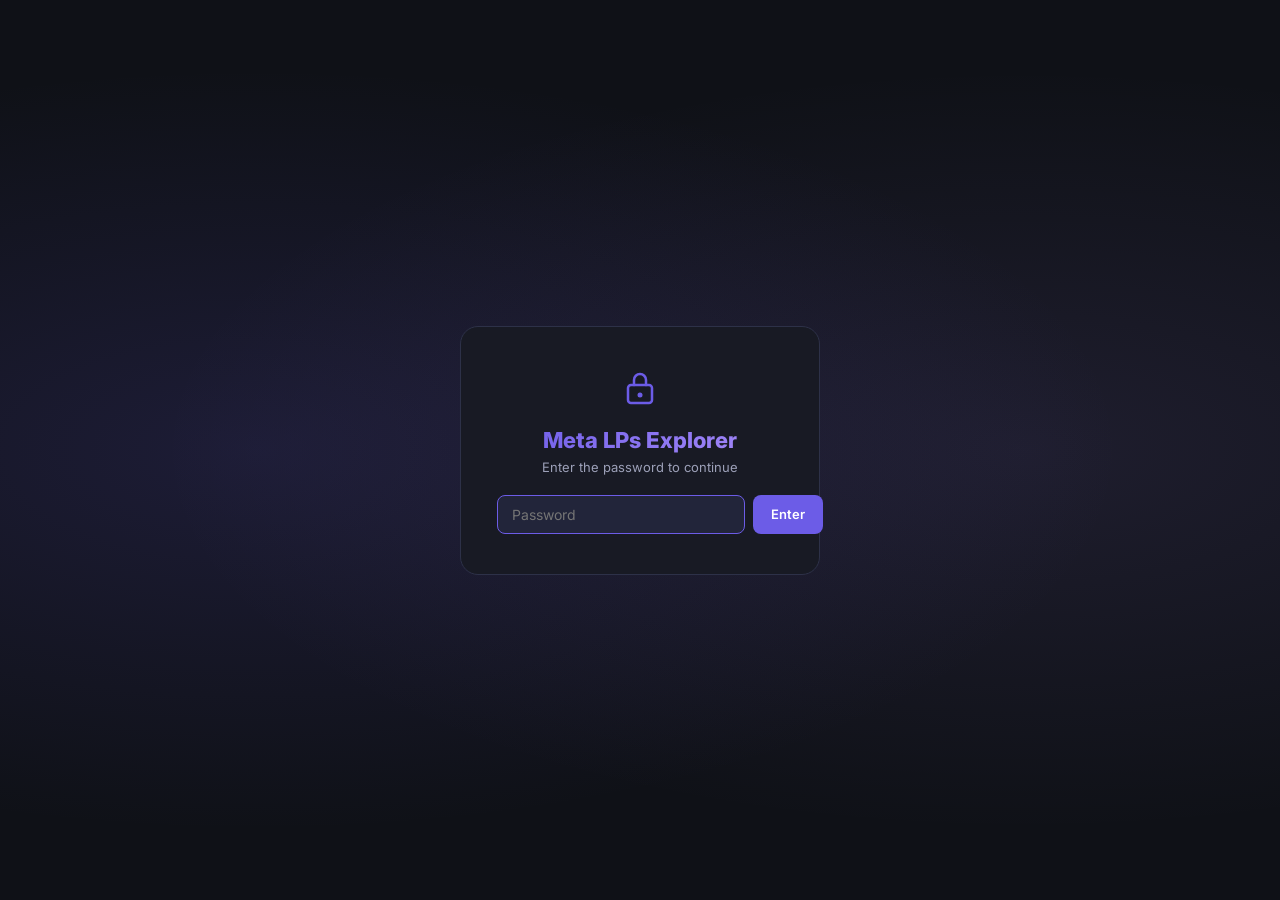
<file: index.html>
<!DOCTYPE html>
<html lang="en">
<head>
  <meta charset="UTF-8">
  <meta name="viewport" content="width=device-width, initial-scale=1.0">
  <title>Landing Page Explorer</title>
  <link rel="stylesheet" href="style.css?v=2">
  <link rel="preconnect" href="https://fonts.googleapis.com">
  <link href="https://fonts.googleapis.com/css2?family=Inter:wght@400;500;600;700;800&display=swap" rel="stylesheet">
</head>
<body>
  <!-- Password gate -->
  <div id="lock-screen">
    <div class="lock-card">
      <div class="lock-icon">
        <svg width="40" height="40" viewBox="0 0 40 40" fill="none"><rect x="8" y="18" width="24" height="18" rx="3" stroke="currentColor" stroke-width="2.5"/><path d="M14 18v-5a6 6 0 1 1 12 0v5" stroke="currentColor" stroke-width="2.5" stroke-linecap="round"/><circle cx="20" cy="28" r="2.5" fill="currentColor"/></svg>
      </div>
      <h2>Meta LPs Explorer</h2>
      <p>Enter the password to continue</p>
      <form id="lock-form" autocomplete="off">
        <input type="password" id="lock-input" placeholder="Password" autofocus>
        <button type="submit" class="btn btn-primary">Enter</button>
      </form>
      <p id="lock-error" class="lock-error hidden">Wrong password — try again</p>
    </div>
  </div>

  <div id="app" class="hidden">
    <div id="loading-overlay" class="loading-overlay hidden" role="status" aria-live="polite">
      <div class="loading-content">
        <div class="spinner" aria-hidden="true"></div>
        <p id="loading-message">Loading data from URL...</p>
      </div>
    </div>

    <!-- Top bar -->
    <header id="header">
      <div class="header-left">
        <div class="workbook-menu-wrap">
          <button id="workbook-menu-btn" class="icon-btn" aria-label="Open workbook menu" aria-haspopup="true" aria-expanded="false">
            <svg width="20" height="20" viewBox="0 0 20 20" fill="none"><rect y="3" width="20" height="2" rx="1" fill="currentColor"/><rect y="9" width="20" height="2" rx="1" fill="currentColor"/><rect y="15" width="20" height="2" rx="1" fill="currentColor"/></svg>
          </button>
          <div id="workbook-menu" class="workbook-menu hidden" role="menu">
            <button class="workbook-menu-item active" role="menuitem" data-tab="landing-pages">
              <svg width="14" height="14" viewBox="0 0 14 14" fill="none"><rect x="1.5" y="1.5" width="11" height="11" rx="1.5" stroke="currentColor" stroke-width="1.3"/><path d="M1.5 5h11" stroke="currentColor" stroke-width="1.3"/></svg>
              Landing Pages
            </button>
            <button class="workbook-menu-item" role="menuitem" data-tab="facebook-utm">
              <svg width="14" height="14" viewBox="0 0 14 14" fill="none"><path d="M8 13V8h1.8l.3-2.1H8V4.5c0-.6.2-1 1-1h1.1V1.6C9.9 1.5 9.2 1.5 8.5 1.5 6.9 1.5 5.8 2.5 5.8 4.3v1.6H4V8h1.8v5H8Z" stroke="currentColor" stroke-width="1.2" stroke-linejoin="round"/></svg>
              Facebook UTM Breakdown
            </button>
          </div>
        </div>
        <button id="sidebar-toggle" class="icon-btn" aria-label="Toggle sidebar">
          <svg width="20" height="20" viewBox="0 0 20 20" fill="none"><rect x="2" y="3" width="6" height="14" rx="1.2" stroke="currentColor" stroke-width="1.5"/><rect x="10" y="3" width="8" height="14" rx="1.2" stroke="currentColor" stroke-width="1.5"/></svg>
        </button>
        <h1 class="logo">Meta LPs Explorer</h1>
        <div class="date-range" id="date-range">
          <input type="date" id="date-start" aria-label="Start date">
          <span class="date-range-sep">to</span>
          <input type="date" id="date-end" aria-label="End date">
        </div>
      </div>
      <div class="header-center">
        <div class="search-box">
          <svg class="search-icon" width="16" height="16" viewBox="0 0 16 16" fill="none"><circle cx="7" cy="7" r="5.5" stroke="currentColor" stroke-width="1.5"/><line x1="11" y1="11" x2="14.5" y2="14.5" stroke="currentColor" stroke-width="1.5" stroke-linecap="round"/></svg>
          <input type="text" id="search" placeholder="Search pages..." autocomplete="off">
        </div>
      </div>
      <div class="header-right">
        <button id="compare-btn" class="btn btn-ghost btn-compare" aria-label="Toggle compare mode">
          <svg width="16" height="16" viewBox="0 0 16 16" fill="none"><rect x="1" y="2" width="5" height="12" rx="1" stroke="currentColor" stroke-width="1.3"/><rect x="10" y="2" width="5" height="12" rx="1" stroke="currentColor" stroke-width="1.3"/></svg>
          <span>Compare</span>
        </button>
        <div class="sort-group">
          <label for="sort-select">Sort:</label>
          <select id="sort-select">
            <option value="sessions-desc">Sessions (high)</option>
            <option value="sessions-asc">Sessions (low)</option>
            <option value="cvr-desc">CVR (high)</option>
            <option value="cvr-asc">CVR (low)</option>
            <option value="bounce-desc">Bounce (high)</option>
            <option value="bounce-asc">Bounce (low)</option>
          </select>
        </div>
        <button id="settings-btn" class="icon-btn" aria-label="Settings">
          <svg width="20" height="20" viewBox="0 0 20 20" fill="none"><circle cx="10" cy="10" r="2.5" stroke="currentColor" stroke-width="1.5"/><path d="M10 1.5v2m0 13v2m-6-8.5h-2m15 0h2m-3.4-5.1 1.4-1.4m-11.4 11.4 1.4-1.4m9.6 0 1.4 1.4M4.6 4.6 3.1 3.1" stroke="currentColor" stroke-width="1.5" stroke-linecap="round"/></svg>
        </button>
      </div>
    </header>

    <!-- Settings modal -->
    <div id="settings-modal" class="modal hidden">
      <div class="modal-backdrop"></div>
      <div class="modal-content">
        <h2>Connect Your Google Sheet</h2>
        <p class="modal-desc">Publish your sheet to the web (<strong>File &gt; Share &gt; Publish to web &gt; CSV</strong>), then paste the URL below.</p>
        <input type="text" id="sheet-url" placeholder="https://docs.google.com/spreadsheets/d/e/2PACX-1vRCpN6f4J91aFKu9PFdPyqkWxc_q96mYif3JyCY9zI2C4VmoNHULLTvpa-XDOS_fkV9cIn2_0RfYZ_E/pub?gid=592398799&single=true&output=csv" autocomplete="off">
        <div class="column-mapping">
          <h3>Column Mapping</h3>
          <p class="modal-desc">Enter the exact header names from your sheet.</p>
          <div class="mapping-grid">
            <label>URL column<input type="text" id="col-url" value="landing_page_path" placeholder="landing_page_path"></label>
            <label>Page name column<input type="text" id="col-name" value="landing_page_name" placeholder="landing_page_name"></label>
            <label>CVR column<input type="text" id="col-cvr" value="conversion_rate" placeholder="conversion_rate"></label>
            <label>Bounce Rate column<input type="text" id="col-bounce" value="bounce_rate" placeholder="bounce_rate"></label>
            <label>Sessions column<input type="text" id="col-sessions" value="sessions" placeholder="sessions"></label>
          </div>
        </div>
        <div class="column-mapping">
          <h3>Shopify API (optional)</h3>
          <p class="modal-desc">Connect Shopify to diagnose CVR by UTM source/medium.</p>
          <div class="mapping-grid">
            <label>Store domain<input type="text" id="shopify-domain" placeholder="yourstore.myshopify.com"></label>
            <label>Access token<input type="text" id="shopify-token" placeholder="shpat_xxxxxxxx"></label>
          </div>
        </div>
        <div class="modal-actions">
          <button id="settings-cancel" class="btn btn-ghost">Cancel</button>
          <button id="settings-save" class="btn btn-primary">Load Sheet</button>
        </div>
      </div>
    </div>

    <!-- Facebook UTM Breakdown tab -->
    <section id="facebook-utm-view" class="tab-view hidden">
      <div class="fb-utm-header">
        <div>
          <h2>Facebook UTM Breakdown</h2>
          <p class="fb-utm-sub">utm_source = <code>facebook</code>, broken down by landing page for the selected date range.</p>
        </div>
        <button id="fb-utm-refresh" class="btn btn-ghost">
          <svg width="14" height="14" viewBox="0 0 14 14" fill="none"><path d="M12 7a5 5 0 1 1-1.5-3.5M12 2v3h-3" stroke="currentColor" stroke-width="1.4" stroke-linecap="round" stroke-linejoin="round"/></svg>
          Refresh
        </button>
      </div>
      <div id="fb-utm-body" class="fb-utm-body">
        <div class="fb-utm-empty">Click Refresh to query Shopify.</div>
      </div>
    </section>

    <!-- Main layout -->
    <div id="main">
      <!-- Sidebar with page list -->
      <aside id="sidebar" class="open">
        <div id="summary-bar">
          <div class="summary-stat">
            <span class="summary-value" id="total-pages">0</span>
            <span class="summary-label">Pages</span>
          </div>
          <div class="summary-stat">
            <span class="summary-value" id="avg-cvr">0%</span>
            <span class="summary-label">Avg CVR</span>
          </div>
          <div class="summary-stat">
            <span class="summary-value" id="avg-bounce">0%</span>
            <span class="summary-label">Avg Bounce</span>
          </div>
          <div class="summary-stat">
            <span class="summary-value" id="total-sessions">0</span>
            <span class="summary-label">Sessions</span>
          </div>
          <div class="summary-stat">
            <span class="summary-value" id="total-orders">0</span>
            <span class="summary-label">Orders</span>
          </div>
        </div>
        <ul id="page-list"></ul>
      </aside>

      <!-- Preview area -->
      <section id="preview-area">
        <div id="preview-frame-wrap" class="hidden">
          <div id="frame-toolbar">
            <div class="frame-url-bar">
              <svg width="14" height="14" viewBox="0 0 14 14" fill="none"><circle cx="7" cy="7" r="5.5" stroke="currentColor" stroke-width="1.2"/><path d="M7 1.5C7 1.5 4 5 4 7s3 5.5 3 5.5m0-11c0 0 3 3.5 3 5.5S7 12.5 7 12.5M1.5 7h11" stroke="currentColor" stroke-width="1.2"/></svg>
              <span id="frame-url"></span>
              <a id="frame-external" href="#" target="_blank" rel="noopener" aria-label="Open in new tab">
                <svg width="14" height="14" viewBox="0 0 14 14" fill="none"><path d="M6 2H3a1 1 0 00-1 1v8a1 1 0 001 1h8a1 1 0 001-1V8m-4-6h4m0 0v4m0-4L7 7" stroke="currentColor" stroke-width="1.3" stroke-linecap="round" stroke-linejoin="round"/></svg>
              </a>
            </div>
            <div class="frame-toolbar-note">Opens in a new tab</div>
          </div>
          <div id="frame-container">
            <!-- Compare grid: dynamically populated -->
            <div id="compare-grid"></div>
          </div>
        </div>
      </section>
    </div>
  </div>

  <!-- Facebook row drill-down modal -->
  <div id="fb-row-modal" class="modal hidden">
    <div class="modal-backdrop"></div>
    <div class="modal-content utm-modal-content">
      <div class="utm-modal-header">
        <h2>Facebook Ad Breakdown</h2>
        <button id="fb-row-modal-close" class="btn btn-ghost utm-close-btn">&times;</button>
      </div>
      <p class="modal-desc" id="fb-row-modal-desc">Loading...</p>
      <div class="fb-row-tabs">
        <button class="fb-row-tab active" data-mode="campaign">By UTM Campaign</button>
        <button class="fb-row-tab" data-mode="content">By UTM Content</button>
      </div>
      <div id="fb-row-modal-body"></div>
    </div>
  </div>

  <!-- UTM Diagnosis modal -->
  <div id="utm-modal" class="modal hidden">
    <div class="modal-backdrop"></div>
    <div class="modal-content utm-modal-content">
      <div class="utm-modal-header">
        <h2>CVR Diagnosis by UTM</h2>
        <button id="utm-modal-close" class="btn btn-ghost utm-close-btn">&times;</button>
      </div>
      <p class="modal-desc" id="utm-modal-desc">Loading...</p>
      <div id="utm-modal-body"></div>
    </div>
  </div>

  <script src="env.js"></script>
  <script src="app.js?v=2"></script>
</body>
</html>
</file>
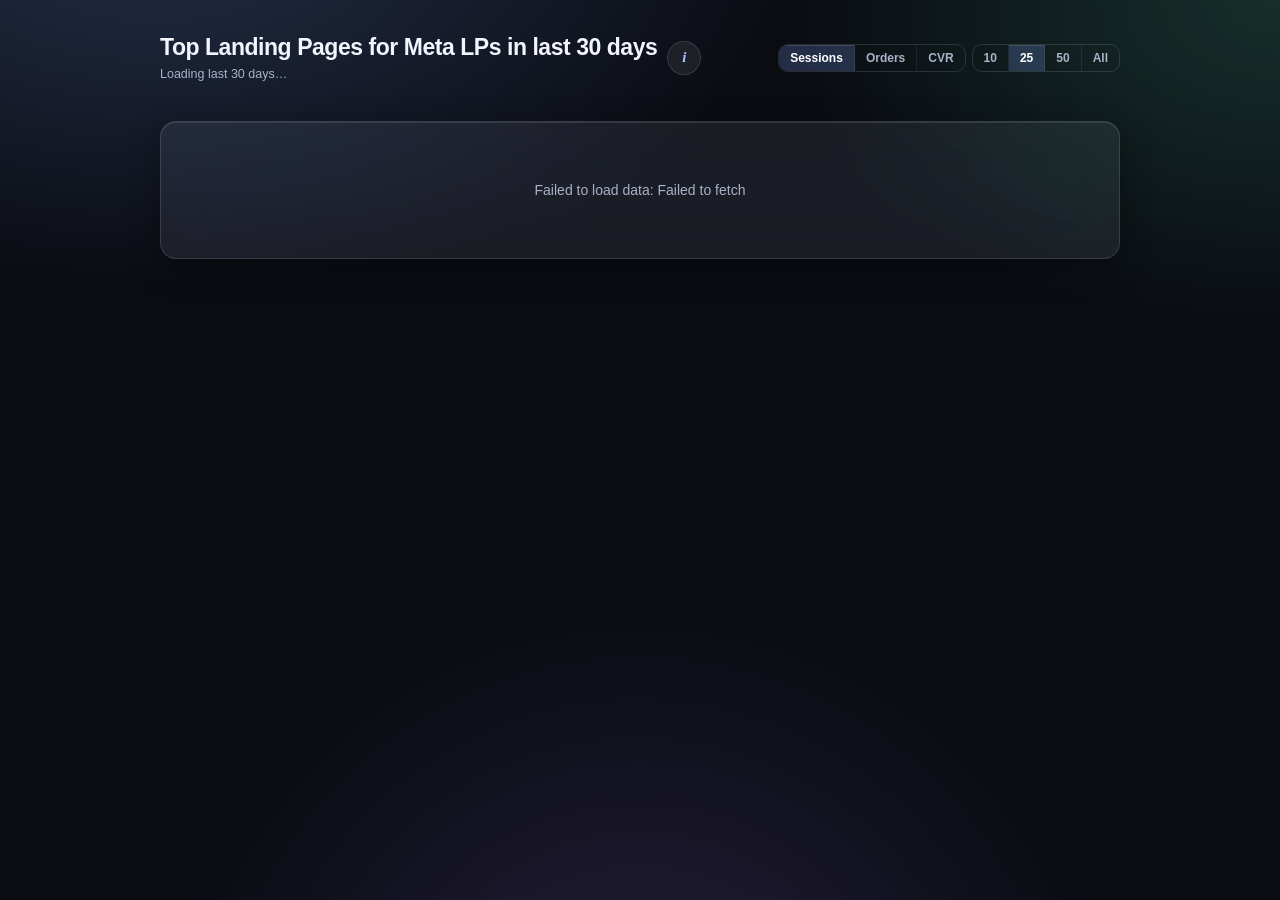
<file: quick.html>
<!DOCTYPE html>
<html lang="en">
<head>
  <meta charset="UTF-8">
  <meta name="viewport" content="width=device-width, initial-scale=1.0">
  <title>Top Landing Pages · Quick View</title>
  <style>
    :root{
      --accent:#7aa2ff;        /* readable on glass */
      --accent-strong:#a8c0ff;
      --green:#54e6b0;
      --text:#f2f5fc;
      --text2:#aab2c8;
      --glass:rgba(255,255,255,.07);
      --glass-hi:rgba(255,255,255,.12);
      --line:rgba(255,255,255,.12);
      --line-soft:rgba(255,255,255,.07);
    }
    *{box-sizing:border-box}
    html,body{height:100%}
    body{
      margin:0; color:var(--text);
      font-family:-apple-system,BlinkMacSystemFont,"Segoe UI",Inter,Roboto,Helvetica,Arial,sans-serif;
      -webkit-font-smoothing:antialiased;
      background:
        radial-gradient(1100px 600px at 12% -8%, rgba(122,162,255,.22), transparent 60%),
        radial-gradient(900px 600px at 100% 0%, rgba(84,230,176,.16), transparent 55%),
        radial-gradient(800px 800px at 50% 120%, rgba(160,120,255,.18), transparent 60%),
        #0a0c12;
      background-attachment:fixed;
    }
    .wrap{max-width:1000px;margin:0 auto;padding:34px 20px 72px}

    /* ── header ── */
    header.top{display:flex;flex-wrap:wrap;align-items:center;justify-content:space-between;gap:14px;margin-bottom:6px}
    .title-row{display:flex;align-items:center;gap:10px}
    h1{font-size:23px;font-weight:800;margin:0;letter-spacing:-.02em}
    .sub{color:var(--text2);font-size:12.5px;margin:6px 0 0}
    .controls{display:flex;gap:6px;align-items:center}

    /* ── glass primitives ── */
    .glass{
      background:var(--glass);
      backdrop-filter:blur(22px) saturate(150%);
      -webkit-backdrop-filter:blur(22px) saturate(150%);
      border:1px solid var(--line);
      box-shadow:0 8px 30px rgba(0,0,0,.35), inset 0 1px 0 rgba(255,255,255,.10);
    }

    /* ── small controls ── */
    .seg{display:inline-flex;border-radius:10px;overflow:hidden;border:1px solid var(--line)}
    .seg button{
      background:transparent;color:var(--text2);border:0;border-right:1px solid var(--line-soft);
      padding:6px 11px;font-size:12px;font-weight:600;cursor:pointer;transition:.12s;
    }
    .seg button:last-child{border-right:0}
    .seg button:hover{color:var(--text);background:var(--glass-hi)}
    .seg button.on{background:rgba(122,162,255,.22);color:#fff;box-shadow:inset 0 1px 0 rgba(255,255,255,.12)}

    .iconbtn{
      width:34px;height:34px;border-radius:50%;display:grid;place-items:center;
      background:var(--glass);border:1px solid var(--line);color:var(--accent-strong);
      cursor:pointer;font-size:15px;font-weight:700;font-style:italic;font-family:Georgia,serif;
      backdrop-filter:blur(14px);transition:.14s;
    }
    .iconbtn:hover{background:rgba(122,162,255,.22);color:#fff;transform:translateY(-1px)}

    /* ── totals ── */
    .totals{display:grid;grid-template-columns:repeat(4,1fr);gap:10px;margin:22px 0 18px}
    .stat{
      border-radius:4px;padding:14px 16px;
      background:rgba(0,0,0,.38);
      border:1px solid rgba(255,255,255,.06);
      box-shadow:inset 0 1px 2px rgba(0,0,0,.4);
    }
    .stat .v{font-size:21px;font-weight:750;letter-spacing:-.02em}
    .stat .l{font-size:10.5px;color:var(--text2);text-transform:uppercase;letter-spacing:.07em;margin-top:5px}

    /* ── list ── */
    ul.list{list-style:none;margin:0;padding:0;display:flex;flex-direction:column;gap:9px}
    li.row{position:relative;border-radius:16px;transition:.14s ease}
    li.row:hover{transform:translateY(-1px);border-color:rgba(122,162,255,.5)}
    a.row-link{
      display:grid;grid-template-columns:30px 1fr auto;align-items:center;gap:14px;
      padding:13px 54px 13px 16px;text-decoration:none;color:inherit;border-radius:16px;
    }
    .rank{font-size:13px;font-weight:800;color:var(--text2);text-align:center}
    li.row:hover .rank{color:var(--accent-strong)}
    .pmeta{min-width:0}
    .pname{font-weight:650;font-size:14.5px;color:#fff;white-space:nowrap;overflow:hidden;text-overflow:ellipsis;display:flex;align-items:center;gap:7px}
    .pname .go{color:var(--accent);font-size:12px;opacity:0;transform:translateX(-3px);transition:.14s}
    a.row-link:hover .pname .go{opacity:1;transform:translateX(0)}
    .ppath{font-size:11.5px;color:var(--text2);white-space:nowrap;overflow:hidden;text-overflow:ellipsis;margin-top:3px}
    .metrics{display:flex;gap:20px;text-align:right}
    .metric .mv{font-size:16px;font-weight:750;letter-spacing:-.01em}
    .metric .mv.orders{color:var(--green)}
    .metric .ml{font-size:9.5px;color:var(--text2);text-transform:uppercase;letter-spacing:.05em;margin-top:3px}

    .info-btn{
      position:absolute;top:10px;right:10px;width:26px;height:26px;border-radius:50%;
      display:grid;place-items:center;border:1px solid var(--line);background:rgba(255,255,255,.05);
      color:var(--text2);cursor:pointer;font:italic 700 13px Georgia,serif;transition:.14s;
    }
    .info-btn:hover{background:rgba(122,162,255,.28);color:#fff;border-color:transparent}

    .state{text-align:center;color:var(--text2);padding:60px 20px;font-size:14px;border-radius:16px}

    /* ── modal ── */
    .modal{position:fixed;inset:0;display:none;align-items:center;justify-content:center;padding:20px;z-index:50}
    .modal.open{display:flex}
    .modal-bg{position:absolute;inset:0;background:rgba(6,8,14,.55);backdrop-filter:blur(6px)}
    .modal-card{position:relative;width:100%;max-width:440px;border-radius:22px;padding:22px 22px 8px;animation:pop .18s ease}
    @keyframes pop{from{opacity:0;transform:scale(.96) translateY(8px)}to{opacity:1;transform:none}}
    .modal-head{display:flex;align-items:flex-start;justify-content:space-between;gap:12px;margin-bottom:4px}
    .modal-head h3{margin:0;font-size:16px;font-weight:750;color:#fff;word-break:break-word}
    .modal-head .mh-sub{font-size:11.5px;color:var(--text2);margin-top:4px}
    .modal-close{flex:none;width:30px;height:30px;border-radius:50%;border:1px solid var(--line);background:rgba(255,255,255,.05);color:var(--text2);cursor:pointer;font-size:17px;line-height:1;transition:.14s}
    .modal-close:hover{background:rgba(255,255,255,.14);color:#fff}
    .share-grid{display:grid;grid-template-columns:1fr 1fr;gap:12px;margin:16px 0 6px}
    .share{border-radius:14px;padding:14px;border:1px solid var(--line-soft);background:rgba(255,255,255,.04)}
    .share .big{font-size:26px;font-weight:800;letter-spacing:-.02em}
    .share .big.orders{color:var(--green)}
    .share .cap{font-size:11px;color:var(--text2);margin-top:3px}
    .bar{height:6px;border-radius:6px;background:rgba(255,255,255,.10);margin-top:10px;overflow:hidden}
    .bar > i{display:block;height:100%;border-radius:6px;background:linear-gradient(90deg,var(--accent),var(--accent-strong))}
    .bar.orders > i{background:linear-gradient(90deg,#2fbf8f,var(--green))}
    .rows{margin:12px 0 14px;border-top:1px solid var(--line-soft)}
    .kv{display:flex;justify-content:space-between;padding:9px 2px;font-size:13px;border-bottom:1px solid var(--line-soft)}
    .kv span:first-child{color:var(--text2)}
    .kv span:last-child{font-weight:650}
    .modal-foot{padding:6px 0 14px}
    .open-link{display:inline-flex;align-items:center;gap:7px;color:var(--accent-strong);text-decoration:none;font-size:13px;font-weight:650}
    .open-link:hover{color:#fff}

    /* ── about / query modal ── */
    .about-card{max-width:560px;padding-bottom:18px}
    .about-p{font-size:13px;line-height:1.6;color:var(--text2);margin:14px 0 0}
    .about-p code,.query-block code{color:var(--accent-strong)}
    .query-block{
      background:rgba(0,0,0,.5);border:1px solid var(--line-soft);border-radius:10px;
      padding:14px 16px;margin:14px 0;color:#cdd6ec;overflow-x:auto;
      font:12px/1.65 ui-monospace,SFMono-Regular,Menlo,Consolas,monospace;white-space:pre;
    }
    .about-notes{display:flex;flex-direction:column;gap:8px;margin-top:6px}
    .note{display:flex;align-items:flex-start;gap:9px;font-size:12.5px;color:var(--text2);line-height:1.5}
    .note b{color:var(--text);font-weight:650}
    .note .dot{flex:none;width:6px;height:6px;border-radius:50%;background:var(--accent);margin-top:6px}

    @media(max-width:600px){
      .totals{grid-template-columns:repeat(2,1fr)}
      .metrics{gap:14px}
      a.row-link{grid-template-columns:24px 1fr auto;gap:10px;padding:12px 46px 12px 13px}
    }
  </style>
</head>
<body>
  <div class="wrap">
    <header class="top">
      <div class="title-row">
        <div>
          <h1>Top Landing Pages for Meta LPs in last 30 days</h1>
          <p class="sub" id="subtitle">Loading last 30 days…</p>
        </div>
        <button class="iconbtn" id="aboutBtn" aria-label="About the query powering this data" title="How this data is built">i</button>
      </div>
      <div class="controls">
        <div class="seg" id="sortSeg">
          <button data-sort="sessions" class="on">Sessions</button>
          <button data-sort="orders">Orders</button>
          <button data-sort="cvr">CVR</button>
        </div>
        <div class="seg" id="topSeg">
          <button data-top="10">10</button>
          <button data-top="25" class="on">25</button>
          <button data-top="50">50</button>
          <button data-top="9999">All</button>
        </div>
      </div>
    </header>

    <div class="totals" id="totals"></div>
    <ul class="list" id="list"><li class="state glass">Loading…</li></ul>
  </div>

  <!-- detail modal -->
  <div class="modal" id="modal" aria-hidden="true">
    <div class="modal-bg" data-close></div>
    <div class="modal-card glass" role="dialog" aria-modal="true">
      <div class="modal-head">
        <div>
          <h3 id="m-name"></h3>
          <div class="mh-sub" id="m-path"></div>
        </div>
        <button class="modal-close" data-close aria-label="Close">×</button>
      </div>

      <div class="share-grid">
        <div class="share">
          <div class="big" id="m-sshare"></div>
          <div class="cap">of total sessions</div>
          <div class="bar"><i id="m-sbar"></i></div>
        </div>
        <div class="share">
          <div class="big orders" id="m-oshare"></div>
          <div class="cap">of total orders</div>
          <div class="bar orders"><i id="m-obar"></i></div>
        </div>
      </div>

      <div class="rows" id="m-rows"></div>

      <div class="modal-foot">
        <a class="open-link" id="m-open" href="#" target="_blank" rel="noopener">Open page ↗</a>
      </div>
    </div>
  </div>

  <!-- about / query modal -->
  <div class="modal" id="about-modal" aria-hidden="true">
    <div class="modal-bg" data-close-about></div>
    <div class="modal-card glass about-card" role="dialog" aria-modal="true">
      <div class="modal-head">
        <div>
          <h3>How this data is built</h3>
          <div class="mh-sub">Source query powering every number on this page</div>
        </div>
        <button class="modal-close" data-close-about aria-label="Close">×</button>
      </div>

      <p class="about-p">
        Numbers come from a <strong>ShopifyQL</strong> query on the <code>sessions</code> dataset,
        published to a Google Sheet, then aggregated here by landing page over the
        <strong>last 30 days</strong>. <code>orders</code> = <code>sessions_that_completed_checkout</code>.
      </p>

      <pre class="query-block">FROM sessions
  SHOW sessions, conversion_rate, bounce_rate, added_to_cart_rate,
    reached_checkout_rate, completed_checkout_rate, sessions_that_completed_checkout
  WHERE utm_source CONTAINS 'facebook'
    AND landing_page_path NOT CONTAINS 'checkout'
    AND landing_page_path NOT CONTAINS 'retextion'
    AND landing_page_path NOT CONTAINS 'account'
    AND landing_page_path NOT CONTAINS 'order'
  GROUP BY landing_page_path WITH PERCENT_CHANGE, TOTALS
  TIMESERIES day
  SINCE startOfDay(-30d) UNTIL endOfDay(-1d)
  ORDER BY day DESC, sessions DESC</pre>

      <div class="about-notes">
        <div class="note"><span class="dot"></span><b>Facebook traffic only</b> — <code>utm_source CONTAINS 'facebook'</code>.</div>
        <div class="note"><span class="dot"></span><b>Excludes</b> checkout, retention, account, and order paths.</div>
        <div class="note"><span class="dot"></span><b>Grouped by landing page</b>, daily timeseries.</div>
      </div>
    </div>
  </div>

  <script>
    const SHEET_URL =
      "https://docs.google.com/spreadsheets/d/e/2PACX-1vRCpN6f4J91aFKu9PFdPyqkWxc_q96mYif3JyCY9zI2C4VmoNHULLTvpa-XDOS_fkV9cIn2_0RfYZ_E/pub?gid=1777172587&single=true&output=csv";
    const BASE_URL = "https://firstday.com";
    const WINDOW_DAYS = 30;

    const fmt  = (n) => Math.round(n).toLocaleString("en-US");
    const fmt1 = (n) => (Math.round(n*10)/10).toLocaleString("en-US",{minimumFractionDigits:1,maximumFractionDigits:1});
    const pct  = (n) => (n*100).toFixed(2) + "%";
    const pct1 = (n) => (n*100).toFixed(1) + "%";

    function parseLine(line){
      const out=[]; let cur=""; let q=false;
      for(let i=0;i<line.length;i++){
        const c=line[i];
        if(q){ if(c==='"'&&line[i+1]==='"'){cur+='"';i++;} else if(c==='"'){q=false;} else cur+=c; }
        else{ if(c==='"')q=true; else if(c===','){out.push(cur.trim());cur="";} else cur+=c; }
      }
      out.push(cur.trim());
      return out;
    }
    const num = (s) => { const v=parseFloat(String(s||"").replace(/[%$,]/g,"")); return isNaN(v)?0:v; };
    const normPath = (p) => !p ? "/" : (p[0]==="/" ? p : "/"+p);
    const escapeHtml = (s)=>String(s).replace(/[&<>"']/g,c=>({'&':'&amp;','<':'&lt;','>':'&gt;','"':'&quot;',"'":'&#39;'}[c]));
    const label = (p)=> p==="/" ? "Home (/)" : p;

    let state = { pages:[], dayCount:0, start:"", end:"", totSessions:0, totOrders:0 };
    let sortBy = "sessions", topN = 25;

    async function load(){
      const url = SHEET_URL + (SHEET_URL.includes("?")?"&":"?") + "cb=" + Math.floor(Date.now()/60000);
      const resp = await fetch(url,{cache:"no-store"});
      if(!resp.ok) throw new Error("HTTP "+resp.status);
      const lines = (await resp.text()).split("\n").map(l=>l.trim()).filter(Boolean);
      const H = parseLine(lines[0]).map(h=>h.toLowerCase());
      const iDay=H.indexOf("day"), iPath=H.indexOf("landing_page_path"),
            iSess=H.indexOf("sessions"), iOrders=H.indexOf("sessions_that_completed_checkout");

      const raw=[];
      for(let i=1;i<lines.length;i++){
        const c=parseLine(lines[i]);
        const day=(c[iDay]||"").trim(), path=(c[iPath]||"").trim();
        if(!path || day.toLowerCase()==="day") continue;
        if(!/^\d{4}-\d{2}-\d{2}$/.test(day)) continue;
        raw.push({day,path,sessions:num(c[iSess]),orders:num(c[iOrders])});
      }

      const maxDay = raw.reduce((m,r)=> r.day>m ? r.day : m, "0000-00-00");
      const end=new Date(maxDay+"T00:00:00"); const s=new Date(end); s.setDate(s.getDate()-(WINDOW_DAYS-1));
      const startStr=s.toISOString().slice(0,10);

      const win = raw.filter(r=> r.day>=startStr && r.day<=maxDay);
      const dayCount=new Set(win.map(r=>r.day)).size || 1;

      const map=new Map();
      for(const r of win){ let a=map.get(r.path); if(!a){a={path:r.path,sessions:0,orders:0};map.set(r.path,a);} a.sessions+=r.sessions; a.orders+=r.orders; }

      const totSessions=[...map.values()].reduce((t,a)=>t+a.sessions,0);
      const totOrders=[...map.values()].reduce((t,a)=>t+a.orders,0);

      const pages=[...map.values()].map(a=>({
        path:a.path, url:BASE_URL+normPath(a.path),
        sessions:a.sessions, orders:a.orders,
        avgSessions:a.sessions/dayCount, avgOrders:a.orders/dayCount,
        cvr:a.sessions>0?a.orders/a.sessions:0,
        sShare:totSessions>0?a.sessions/totSessions:0,
        oShare:totOrders>0?a.orders/totOrders:0,
      }));

      state={pages,dayCount,start:startStr,end:maxDay,totSessions,totOrders};
      render();
    }

    function render(){
      const key = sortBy==="orders"?"avgOrders":sortBy==="cvr"?"cvr":"avgSessions";
      const sorted=[...state.pages].sort((a,b)=>b[key]-a[key]);
      const shown=sorted.slice(0,topN);
      window._shown=shown;

      document.getElementById("subtitle").textContent =
        `Avg per day · ${state.start} → ${state.end} · ${state.dayCount} days · ${state.pages.length} pages`;

      document.getElementById("totals").innerHTML = `
        <div class="stat"><div class="v">${fmt1(state.totSessions/state.dayCount)}</div><div class="l">Avg sessions / day</div></div>
        <div class="stat"><div class="v">${fmt1(state.totOrders/state.dayCount)}</div><div class="l">Avg orders / day</div></div>
        <div class="stat"><div class="v">${pct(state.totSessions>0?state.totOrders/state.totSessions:0)}</div><div class="l">Overall CVR</div></div>
        <div class="stat"><div class="v">${fmt(state.totSessions)}</div><div class="l">Total sessions · 30d</div></div>`;

      const list=document.getElementById("list");
      if(!shown.length){ list.innerHTML='<li class="state glass">No data in the last 30 days.</li>'; return; }
      list.innerHTML = shown.map((p,i)=>`
        <li class="row glass">
          <a class="row-link" href="${p.url}" target="_blank" rel="noopener">
            <div class="rank">${i+1}</div>
            <div class="pmeta">
              <div class="pname">${escapeHtml(label(p.path))}<span class="go">↗</span></div>
              <div class="ppath">${pct(p.cvr)} CVR · share of 30-day Facebook traffic</div>
            </div>
            <div class="metrics">
              <div class="metric"><div class="mv">${pct1(p.sShare)}</div><div class="ml">% Sessions</div></div>
              <div class="metric"><div class="mv orders">${pct1(p.oShare)}</div><div class="ml">% Orders</div></div>
            </div>
          </a>
          <button class="info-btn" data-idx="${i}" aria-label="More stats">i</button>
        </li>`).join("");
    }

    /* ── modal ── */
    function openModal(idx){
      const p=window._shown[idx]; if(!p) return;
      document.getElementById("m-name").textContent = label(p.path);
      document.getElementById("m-path").textContent = `Rank #${idx+1} · ${state.start} → ${state.end}`;
      document.getElementById("m-sshare").textContent = pct1(p.sShare);
      document.getElementById("m-oshare").textContent = pct1(p.oShare);
      document.getElementById("m-sbar").style.width = Math.min(100,p.sShare*100).toFixed(1)+"%";
      document.getElementById("m-obar").style.width = Math.min(100,p.oShare*100).toFixed(1)+"%";
      document.getElementById("m-rows").innerHTML = `
        <div class="kv"><span>Avg sessions / day</span><span>${fmt1(p.avgSessions)}</span></div>
        <div class="kv"><span>Avg orders / day</span><span>${fmt1(p.avgOrders)}</span></div>
        <div class="kv"><span>Conversion rate</span><span>${pct(p.cvr)}</span></div>
        <div class="kv"><span>Total sessions (30d)</span><span>${fmt(p.sessions)}</span></div>
        <div class="kv"><span>Total orders (30d)</span><span>${fmt(p.orders)}</span></div>`;
      const a=document.getElementById("m-open"); a.href=p.url;
      document.getElementById("modal").classList.add("open");
    }
    function closeModal(){ document.getElementById("modal").classList.remove("open"); }

    document.getElementById("list").addEventListener("click",(e)=>{
      const b=e.target.closest(".info-btn");
      if(b){ e.preventDefault(); openModal(parseInt(b.dataset.idx,10)); }
    });
    document.getElementById("modal").addEventListener("click",(e)=>{ if(e.target.hasAttribute("data-close")) closeModal(); });

    // about / query modal
    const aboutModal=document.getElementById("about-modal");
    const closeAbout=()=>aboutModal.classList.remove("open");
    document.getElementById("aboutBtn").addEventListener("click",()=>aboutModal.classList.add("open"));
    aboutModal.addEventListener("click",(e)=>{ if(e.target.hasAttribute("data-close-about")) closeAbout(); });

    document.addEventListener("keydown",(e)=>{ if(e.key==="Escape"){ closeModal(); closeAbout(); } });

    document.getElementById("sortSeg").addEventListener("click",(e)=>{
      const b=e.target.closest("button"); if(!b) return;
      sortBy=b.dataset.sort;
      [...e.currentTarget.children].forEach(x=>x.classList.toggle("on",x===b));
      render();
    });
    document.getElementById("topSeg").addEventListener("click",(e)=>{
      const b=e.target.closest("button"); if(!b) return;
      topN=parseInt(b.dataset.top,10);
      [...e.currentTarget.children].forEach(x=>x.classList.toggle("on",x===b));
      render();
    });

    load().catch(err=>{
      document.getElementById("list").innerHTML=`<li class="state glass">Failed to load data: ${escapeHtml(err.message)}</li>`;
    });
  </script>
</body>
</html>
</file>
<file: style.css>
/* ── Lock screen ─────────────────────────────────── */
#lock-screen {
  position: fixed; inset: 0;
  z-index: 500;
  display: grid; place-items: center;
  background: #0f1117;
  background-image:
    radial-gradient(ellipse at 20% 50%, rgba(108,92,231,.15) 0%, transparent 60%),
    radial-gradient(ellipse at 80% 50%, rgba(167,139,250,.10) 0%, transparent 60%);
}
#lock-screen.hidden { display: none; }
.lock-card {
  text-align: center;
  padding: 40px 36px;
  background: #181a24;
  border: 1px solid #2d3148;
  border-radius: 18px;
  width: 90%;
  max-width: 360px;
  animation: modal-in .4s ease-out;
}
.lock-icon {
  color: #6c5ce7;
  margin-bottom: 16px;
}
.lock-card h2 {
  font-size: 22px;
  font-weight: 800;
  background: linear-gradient(135deg, #6c5ce7, #a78bfa);
  -webkit-background-clip: text;
  -webkit-text-fill-color: transparent;
  background-clip: text;
  margin-bottom: 6px;
}
.lock-card > p {
  font-size: 13px;
  color: #9ca0b8;
  margin-bottom: 20px;
}
#lock-form {
  display: flex;
  gap: 8px;
}
#lock-input {
  flex: 1;
  padding: 10px 14px;
  background: #22253a;
  border: 1px solid #2d3148;
  border-radius: 8px;
  color: #e4e6f0;
  font-size: 14px;
  outline: none;
  transition: border-color .2s;
}
#lock-input:focus { border-color: #6c5ce7; }
.lock-error {
  margin-top: 14px;
  font-size: 12px;
  color: #f87171;
  transition: opacity .2s;
}
.lock-error.hidden { display: none; }
@keyframes shake {
  0%, 100% { transform: translateX(0); }
  20%, 60% { transform: translateX(-6px); }
  40%, 80% { transform: translateX(6px); }
}
.lock-card.shake { animation: shake .4s ease-in-out; }

#app.hidden { display: none; }
.hidden { display: none !important; }

/* ── Reset & base ────────────────────────────────── */
*, *::before, *::after { box-sizing: border-box; margin: 0; padding: 0; }
:root {
  --bg: #0f1117;
  --surface: #181a24;
  --surface2: #22253a;
  --border: #2d3148;
  --text: #e4e6f0;
  --text2: #9ca0b8;
  --accent: #6c5ce7;
  --accent2: #a78bfa;
  --green: #34d399;
  --red: #f87171;
  --yellow: #fbbf24;
  --radius: 10px;
  --sidebar-w: 360px;
  --header-h: 56px;
}
html, body { height: 100%; }
body {
  font-family: 'Inter', system-ui, -apple-system, sans-serif;
  background: var(--bg);
  color: var(--text);
  overflow: hidden;
}
a { color: inherit; text-decoration: none; }
button { cursor: pointer; font-family: inherit; }
input, select { font-family: inherit; }
ul { list-style: none; }

/* ── Scrollbar ───────────────────────────────────── */
::-webkit-scrollbar { width: 6px; }
::-webkit-scrollbar-track { background: transparent; }
::-webkit-scrollbar-thumb { background: var(--border); border-radius: 3px; }

/* ── Header ──────────────────────────────────────── */
#header {
  height: var(--header-h);
  display: flex;
  align-items: center;
  justify-content: space-between;
  padding: 0 16px;
  background: var(--surface);
  border-bottom: 1px solid var(--border);
  gap: 12px;
  position: relative;
  z-index: 20;
}
.header-left, .header-right { display: flex; align-items: center; gap: 10px; }
.logo {
  font-size: 16px;
  font-weight: 800;
  background: linear-gradient(135deg, var(--accent), var(--accent2));
  -webkit-background-clip: text;
  -webkit-text-fill-color: transparent;
  background-clip: text;
  letter-spacing: -.3px;
}
/* Date range */
.date-range {
  display: flex;
  align-items: center;
  gap: 6px;
}
.date-range input[type="date"] {
  padding: 5px 10px;
  font-size: 12px;
  font-weight: 600;
  font-family: inherit;
  border: 1px solid var(--border);
  border-radius: 6px;
  background: var(--surface2);
  color: var(--text);
  outline: none;
  transition: border-color .15s;
  color-scheme: dark;
}
.date-range input[type="date"]:focus {
  border-color: var(--accent);
}
.date-range-sep {
  font-size: 11px;
  color: var(--text2);
}

.icon-btn {
  width: 36px; height: 36px;
  display: grid; place-items: center;
  border: none; border-radius: 8px;
  background: transparent;
  color: var(--text2);
  transition: background .15s, color .15s;
}
.icon-btn:hover { background: var(--surface2); color: var(--text); }

/* Search */
.header-center { flex: 1; max-width: 420px; }
.search-box {
  display: flex; align-items: center; gap: 8px;
  background: var(--surface2);
  border: 1px solid var(--border);
  border-radius: 8px;
  padding: 0 12px;
  transition: border-color .2s;
}
.search-box:focus-within { border-color: var(--accent); }
.search-icon { color: var(--text2); flex-shrink: 0; }
.search-box input {
  flex: 1; height: 36px;
  border: none; outline: none;
  background: none; color: var(--text);
  font-size: 13px;
}
.search-box input::placeholder { color: var(--text2); }

/* Sort */
.sort-group { display: flex; align-items: center; gap: 6px; font-size: 12px; color: var(--text2); }
.sort-group select {
  background: var(--surface2);
  border: 1px solid var(--border);
  border-radius: 6px;
  color: var(--text);
  font-size: 12px;
  padding: 4px 8px;
  outline: none;
}

/* ── Main layout ─────────────────────────────────── */
#main {
  display: flex;
  height: calc(100vh - var(--header-h));
}

/* ── Sidebar ─────────────────────────────────────── */
#sidebar {
  width: var(--sidebar-w);
  min-width: var(--sidebar-w);
  background: var(--surface);
  border-right: 1px solid var(--border);
  display: flex;
  flex-direction: column;
  transition: margin-left .3s cubic-bezier(.4,0,.2,1), opacity .3s;
  overflow: hidden;
  z-index: 10;
}
#sidebar.closed {
  margin-left: calc(var(--sidebar-w) * -1);
  opacity: 0;
  pointer-events: none;
}

/* Summary bar */
#summary-bar {
  display: flex;
  gap: 2px;
  padding: 12px 14px;
  border-bottom: 1px solid var(--border);
}
.summary-stat {
  flex: 1;
  display: flex;
  flex-direction: column;
  align-items: center;
  padding: 8px 4px;
  background: var(--surface2);
  border-radius: 8px;
}
.summary-stat:first-child { border-radius: 8px 2px 2px 8px; }
.summary-stat:last-child { border-radius: 2px 8px 8px 2px; }
.summary-value { font-size: 18px; font-weight: 700; color: var(--accent2); }
.summary-label { font-size: 10px; color: var(--text2); text-transform: uppercase; letter-spacing: .5px; margin-top: 2px; }

/* Page list */
#page-list {
  flex: 1;
  overflow-y: auto;
  padding: 8px;
}
.page-card {
  padding: 12px 14px;
  border-radius: var(--radius);
  cursor: pointer;
  transition: background .15s, transform .15s;
  margin-bottom: 4px;
  position: relative;
  border: 1px solid transparent;
}
.page-card:hover {
  background: var(--surface2);
  transform: translateX(4px);
}
.page-card.active {
  background: var(--surface2);
  border-color: var(--accent);
  box-shadow: 0 0 0 1px var(--accent), inset 3px 0 0 var(--accent);
}
.page-card-title {
  font-size: 13px;
  font-weight: 600;
  white-space: nowrap;
  overflow: hidden;
  text-overflow: ellipsis;
  margin-bottom: 4px;
}
.page-card-url {
  font-size: 11px;
  color: var(--text2);
  white-space: nowrap;
  overflow: hidden;
  text-overflow: ellipsis;
  margin-bottom: 8px;
}
.page-card-metrics {
  display: flex;
  flex-wrap: wrap;
  gap: 12px;
  row-gap: 8px;
}
.metric {
  display: flex;
  flex-direction: column;
  align-items: flex-start;
}
.metric-value {
  font-size: 14px;
  font-weight: 700;
}
.metric-label {
  font-size: 10px;
  color: var(--text2);
  text-transform: uppercase;
  letter-spacing: .3px;
}
.metric-value.good { color: var(--green); }
.metric-value.ok { color: var(--yellow); }
.metric-value.bad { color: var(--red); }

/* Bar sparkline under each card */
.page-card-bar {
  height: 3px;
  border-radius: 2px;
  margin-top: 8px;
  background: var(--border);
  overflow: hidden;
  position: relative;
}
.page-card-bar-fill {
  position: absolute;
  top: 0; left: 0; bottom: 0;
  border-radius: 2px;
  transition: width .6s cubic-bezier(.4,0,.2,1);
}

/* ── Preview area ────────────────────────────────── */
#preview-area {
  flex: 1;
  display: flex;
  flex-direction: column;
  overflow: hidden;
  position: relative;
}

#preview-frame-wrap {
  display: flex;
  flex-direction: column;
  flex: 1;
  min-height: 0;
}

/* Empty state */
#preview-empty {
  flex: 1; display: grid; place-items: center;
}
.empty-state {
  text-align: center;
  color: var(--text2);
  animation: float 3s ease-in-out infinite;
}
.empty-state svg { margin-bottom: 16px; opacity: .4; }
.empty-state h2 { font-size: 18px; font-weight: 600; color: var(--text); margin-bottom: 6px; }
.empty-state p { font-size: 13px; }
@keyframes float {
  0%, 100% { transform: translateY(0); }
  50% { transform: translateY(-8px); }
}

/* Frame toolbar */
#frame-toolbar {
  display: flex;
  align-items: center;
  justify-content: space-between;
  padding: 8px 14px;
  background: var(--surface);
  border-bottom: 1px solid var(--border);
  gap: 12px;
}
.frame-url-bar {
  display: flex;
  align-items: center;
  gap: 8px;
  flex: 1;
  min-width: 0;
  background: var(--surface2);
  border-radius: 6px;
  padding: 6px 10px;
  font-size: 12px;
  color: var(--text2);
}
.frame-url-bar span {
  white-space: nowrap;
  overflow: hidden;
  text-overflow: ellipsis;
}
.frame-url-bar a {
  flex-shrink: 0;
  color: var(--text2);
  transition: color .15s;
}
.frame-url-bar a:hover { color: var(--accent2); }

.page-card-url {
  display: flex;
  align-items: center;
  gap: 8px;
}
.page-card-url-text {
  min-width: 0;
  white-space: nowrap;
  overflow: hidden;
  text-overflow: ellipsis;
}
.page-card-open {
  flex-shrink: 0;
  width: 26px;
  height: 26px;
  display: grid;
  place-items: center;
  border: 1px solid var(--border);
  border-radius: 6px;
  background: var(--surface2);
  color: var(--text2);
  transition: all .15s;
}
.page-card-open:hover {
  color: var(--text);
  border-color: var(--accent);
}

.frame-toolbar-note {
  font-size: 12px;
  color: var(--text2);
  white-space: nowrap;
}

/* Frame container */
#frame-container {
  flex: 1;
  display: grid;
  overflow-y: auto;
  padding: 20px;
  background: var(--bg);
}

/* ── Single funnel view ──────────────────────────── */
.funnel-single {
  display: grid;
  gap: 20px;
}
.funnel-single-body {
  display: grid;
  grid-template-columns: minmax(0, 560px) minmax(0, 1fr);
  gap: 20px;
  align-items: start;
}
.funnel-single-left {
  display: grid;
  gap: 20px;
}
.funnel-single-right {
  min-width: 0;
}
@media (max-width: 960px) {
  .funnel-single-body {
    grid-template-columns: 1fr;
  }
}
.funnel-single-header {
  background: var(--surface);
  border: 1px solid var(--border);
  border-radius: 14px;
  padding: 18px;
  display: grid;
  gap: 12px;
}
.funnel-page-name {
  font-size: 18px;
  font-weight: 700;
  color: var(--text);
}
.funnel-page-url {
  font-size: 12px;
  color: var(--text2);
  white-space: nowrap;
  overflow: hidden;
  text-overflow: ellipsis;
}
.funnel-kpis {
  display: grid;
  grid-template-columns: repeat(3, minmax(0, 1fr));
  gap: 10px;
}
.funnel-kpi {
  background: var(--surface2);
  border: 1px solid var(--border);
  border-radius: 8px;
  padding: 10px 12px;
  display: grid;
  gap: 2px;
}
.funnel-kpi-value {
  font-size: 18px;
  font-weight: 700;
  color: var(--text);
}
.funnel-kpi-label {
  font-size: 10px;
  color: var(--text2);
  text-transform: uppercase;
  letter-spacing: .06em;
}

/* Sessions & CVR chart */
.sessions-cvr-chart-wrap {
  background: var(--surface);
  border: 1px solid var(--border);
  border-radius: 14px;
  padding: 16px;
  display: flex;
  flex-direction: column;
  height: 100%;
  box-sizing: border-box;
}
.sessions-cvr-chart-title {
  font-size: 12px;
  font-weight: 600;
  color: var(--text2);
  text-transform: uppercase;
  letter-spacing: .06em;
  margin-bottom: 10px;
  flex-shrink: 0;
}
#sessions-cvr-canvas {
  width: 100%;
  flex: 1;
  display: block;
  min-height: 200px;
}

/* Vertical flow funnel */
.funnel-flow {
  background: var(--surface);
  border: 1px solid var(--border);
  border-radius: 14px;
  padding: 16px;
}
.funnel-flow-step { display: grid; gap: 6px; }
.funnel-flow-step-main {
  display: flex;
  justify-content: space-between;
  align-items: baseline;
}
.funnel-flow-label {
  font-size: 13px;
  font-weight: 600;
  color: var(--text);
}
.funnel-flow-values {
  display: flex;
  gap: 8px;
  align-items: baseline;
}
.funnel-flow-count {
  font-size: 14px;
  font-weight: 700;
  color: var(--text);
}
.funnel-flow-pct {
  font-size: 11px;
  color: var(--text2);
}
.funnel-flow-bar {
  height: 8px;
  background: var(--surface2);
  border-radius: 999px;
  overflow: hidden;
}
.funnel-flow-bar-fill {
  height: 100%;
  background: linear-gradient(90deg, var(--accent), var(--accent2));
  border-radius: inherit;
  transition: width .3s ease;
}
.funnel-flow-arrow {
  display: flex;
  align-items: center;
  gap: 8px;
  padding: 6px 0 6px 12px;
}
.funnel-flow-arrow-line {
  width: 2px;
  height: 16px;
  background: var(--border);
  border-radius: 1px;
}
.funnel-flow-conv {
  font-size: 12px;
  font-weight: 600;
  color: var(--accent2);
}

/* ── Funnel view toggle ─────────────────────────── */
.ftable-toolbar {
  display: flex;
  align-items: center;
  gap: 12px;
  margin-bottom: 12px;
}
.ftable-view-toggle {
  display: flex;
  background: var(--surface2);
  border: 1px solid var(--border);
  border-radius: 8px;
  padding: 2px;
  gap: 2px;
}
.ftable-view-btn {
  padding: 5px 14px;
  font-size: 12px;
  font-weight: 600;
  border: none;
  border-radius: 6px;
  background: transparent;
  color: var(--text2);
  cursor: pointer;
  transition: all .15s;
  font-family: inherit;
}
.ftable-view-btn:hover { color: var(--text); }
.ftable-view-btn.active {
  background: var(--accent);
  color: #fff;
}
.ftable-view-hint {
  font-size: 11px;
  color: var(--text2);
}

/* Drop-off specific */
.ftable-dropoff-val {
  color: var(--red) !important;
}
.funnel-flow-arrow-drop {
  gap: 6px !important;
}
.funnel-flow-drop {
  font-size: 12px;
  font-weight: 600;
  color: var(--red);
}
.funnel-flow-drop-count {
  font-size: 11px;
  color: var(--text2);
}

/* ── Funnel comparison table ────────────────────── */
.ftable {
  width: 100%;
  border-collapse: separate;
  border-spacing: 0;
  background: var(--surface);
  border: 1px solid var(--border);
  border-radius: 14px;
  overflow: hidden;
  table-layout: fixed;
}
.ftable thead { background: var(--surface2); }
.ftable th, .ftable td {
  text-align: left;
  vertical-align: middle;
}
.ftable thead th {
  border-bottom: 2px solid var(--border);
}
.ftable-page-header {
  padding: 12px 14px;
  font-size: 13px;
  font-weight: 700;
  color: var(--text);
  border-left: 1px solid var(--border);
  overflow: hidden;
  text-overflow: ellipsis;
  white-space: nowrap;
}
.ftable-page-url {
  font-size: 11px;
  font-weight: 400;
  color: var(--text2);
  overflow: hidden;
  text-overflow: ellipsis;
  margin-top: 2px;
}
.ftable-delta-header {
  padding: 12px 14px;
  font-size: 11px;
  font-weight: 600;
  color: var(--text2);
  text-transform: uppercase;
  letter-spacing: .06em;
  border-left: 1px solid var(--border);
  width: 110px;
}
.ftable-row td {
  border-bottom: 1px solid var(--border);
  transition: background .1s;
}
.ftable-row:hover td { background: var(--surface2); }
.ftable-row-worst td {
  background: rgba(248, 113, 113, .06);
}
.ftable-row-worst:hover td {
  background: rgba(248, 113, 113, .1);
}
.ftable-step-label {
  padding: 12px 14px;
  font-size: 12px;
  font-weight: 600;
  color: var(--text2);
  width: 140px;
}
.ftable-worst-flag {
  display: block;
  font-size: 10px;
  color: var(--red);
  font-weight: 600;
  margin-top: 3px;
}
.ftable-cell {
  padding: 12px 14px;
  border-left: 1px solid var(--border);
}
.ftable-conv {
  display: block;
  font-size: 16px;
  font-weight: 700;
  color: var(--text);
}
.ftable-count {
  display: block;
  font-size: 16px;
  font-weight: 700;
  color: var(--text);
}
.ftable-count-sub {
  display: block;
  font-size: 11px;
  color: var(--text2);
  margin-top: 2px;
}
.ftable-delta {
  width: 110px;
}
.ftable-bar {
  height: 6px;
  background: var(--surface2);
  border-radius: 999px;
  overflow: hidden;
  margin-top: 8px;
}
.ftable-bar-fill {
  height: 100%;
  border-radius: inherit;
  transition: width .3s ease;
}

/* Summary table spacing */
.ftable-summary {
  margin-top: 20px;
}

/* Baseline / compare badges */
.funnel-baseline-badge, .funnel-compare-badge {
  display: inline-block;
  font-size: 10px;
  font-weight: 700;
  text-transform: uppercase;
  letter-spacing: .05em;
  padding: 2px 6px;
  border-radius: 4px;
  vertical-align: middle;
}
.funnel-baseline-badge {
  background: rgba(108, 92, 231, .15);
  color: var(--accent2);
}
.funnel-compare-badge {
  background: rgba(251, 191, 36, .15);
  color: var(--yellow);
}

.funnel-remove-btn {
  float: right;
  width: 22px;
  height: 22px;
  display: inline-grid;
  place-items: center;
  border: 1px solid var(--border);
  border-radius: 4px;
  background: transparent;
  color: var(--text2);
  font-size: 14px;
  line-height: 1;
  cursor: pointer;
  transition: all .15s;
  margin-left: 6px;
}
.funnel-remove-btn:hover {
  color: var(--red);
  border-color: var(--red);
}

/* ── Settings modal ──────────────────────────────── */
.modal {
  position: fixed; inset: 0;
  z-index: 100;
  display: grid; place-items: center;
  transition: opacity .2s;
}
.modal.hidden { display: none; }
.modal-backdrop {
  position: absolute; inset: 0;
  background: rgba(0,0,0,.6);
  backdrop-filter: blur(4px);
}
.modal-content {
  position: relative;
  background: var(--surface);
  border: 1px solid var(--border);
  border-radius: 14px;
  padding: 28px 32px;
  width: 90%;
  max-width: 500px;
  animation: modal-in .25s ease-out;
}
@keyframes modal-in {
  from { opacity: 0; transform: translateY(12px) scale(.97); }
  to { opacity: 1; transform: none; }
}
.modal-content h2 { font-size: 18px; font-weight: 700; margin-bottom: 6px; }
.modal-desc { font-size: 13px; color: var(--text2); margin-bottom: 16px; line-height: 1.5; }
.modal-content input[type="text"] {
  width: 100%;
  padding: 10px 12px;
  background: var(--surface2);
  border: 1px solid var(--border);
  border-radius: 8px;
  color: var(--text);
  font-size: 13px;
  outline: none;
  transition: border-color .2s;
}
.modal-content input[type="text"]:focus { border-color: var(--accent); }
.column-mapping { margin-top: 20px; }
.column-mapping h3 { font-size: 14px; font-weight: 600; margin-bottom: 4px; }
.mapping-grid {
  display: grid;
  grid-template-columns: 1fr 1fr;
  gap: 10px;
  margin-top: 8px;
}
.mapping-grid label {
  font-size: 11px;
  color: var(--text2);
  display: flex;
  flex-direction: column;
  gap: 4px;
}
.mapping-grid input { font-size: 12px; padding: 8px 10px; }
.modal-actions {
  display: flex;
  justify-content: flex-end;
  gap: 8px;
  margin-top: 20px;
}
.btn {
  padding: 8px 18px;
  border-radius: 8px;
  font-size: 13px;
  font-weight: 600;
  border: none;
  transition: all .15s;
}
.btn-ghost { background: var(--surface2); color: var(--text); }
.btn-ghost:hover { background: var(--border); }
.btn-primary { background: var(--accent); color: #fff; }
.btn-primary:hover { background: var(--accent2); }

/* ── Loading spinner ─────────────────────────────── */
.loading-overlay {
  position: fixed; inset: 0;
  display: grid; place-items: center;
  background: rgba(15, 17, 23, .92);
  backdrop-filter: blur(2px);
  z-index: 120;
  transition: opacity .3s;
}
.loading-content {
  display: grid;
  place-items: center;
  gap: 10px;
  color: var(--text2);
  font-size: 13px;
}
.spinner {
  width: 36px; height: 36px;
  border: 3px solid var(--border);
  border-top-color: var(--accent);
  border-radius: 50%;
  animation: spin .8s linear infinite;
}
@keyframes spin { to { transform: rotate(360deg); } }

/* ── Toast ───────────────────────────────────────── */
.toast {
  position: fixed;
  bottom: 24px;
  left: 50%;
  transform: translateX(-50%) translateY(80px);
  background: var(--surface2);
  border: 1px solid var(--border);
  color: var(--text);
  padding: 10px 20px;
  border-radius: 10px;
  font-size: 13px;
  z-index: 200;
  opacity: 0;
  transition: transform .35s cubic-bezier(.4,0,.2,1), opacity .35s;
  pointer-events: none;
}
.toast.show {
  transform: translateX(-50%) translateY(0);
  opacity: 1;
}

/* ── Compare mode ────────────────────────────────── */
.btn-compare {
  display: flex;
  align-items: center;
  gap: 6px;
  font-size: 12px;
  padding: 6px 12px;
}
.btn-compare.active {
  background: var(--accent);
  color: #fff;
}
.btn-compare.active:hover {
  background: var(--accent2);
}

/* Checkbox on cards in compare mode */
.page-card-checkbox {
  width: 20px;
  height: 20px;
  border: 2px solid var(--border);
  border-radius: 5px;
  display: grid;
  place-items: center;
  margin-bottom: 6px;
  color: transparent;
  transition: all .15s;
  background: var(--surface2);
}
.page-card-checkbox.checked {
  background: var(--accent);
  border-color: var(--accent);
  color: #fff;
}
.page-card.compare-selectable:hover .page-card-checkbox {
  border-color: var(--accent2);
}

/* (old compare grid / funnel column styles removed — replaced by ftable) */

/* (old compare grid styles cleaned up) */

/* ── Diff badges ─────────────────────────────────── */
.diff-badge {
  display: inline-flex;
  align-items: center;
  gap: 4px;
  font-size: 11px;
  font-weight: 600;
  padding: 2px 8px;
  border-radius: 6px;
  white-space: nowrap;
}
.diff-good {
  color: var(--green);
  background: rgba(52, 211, 153, .12);
}
.diff-bad {
  color: var(--red);
  background: rgba(248, 113, 113, .12);
}
.diff-neutral {
  color: var(--text2);
  background: var(--surface2);
}
/* (old diff/badge styles moved to ftable section) */

/* ── Diagnose CVR button ────────────────────────── */
.btn-diagnose {
  display: inline-flex;
  align-items: center;
  gap: 6px;
  padding: 8px 16px;
  background: var(--surface2);
  border: 1px solid var(--border);
  border-radius: 8px;
  color: var(--accent2);
  font-size: 12px;
  font-weight: 600;
  cursor: pointer;
  transition: all .15s;
}
.btn-diagnose:hover {
  background: var(--accent);
  color: #fff;
  border-color: var(--accent);
}

/* ── UTM Diagnosis modal ───────────────────────── */
.utm-modal-content {
  max-width: min(1180px, 96vw) !important;
  width: min(1180px, 96vw);
  max-height: 90vh;
  display: flex;
  flex-direction: column;
}
.utm-modal-header {
  display: flex;
  align-items: center;
  justify-content: space-between;
  margin-bottom: 6px;
}
.utm-close-btn {
  padding: 4px 10px;
  font-size: 18px;
  line-height: 1;
}
.utm-loading {
  display: flex;
  align-items: center;
  gap: 12px;
  padding: 32px 0;
  color: var(--text2);
  font-size: 13px;
}
.utm-spinner {
  width: 20px;
  height: 20px;
  border: 2px solid var(--border);
  border-top-color: var(--accent);
  border-radius: 50%;
  animation: spin .6s linear infinite;
}
@keyframes spin { to { transform: rotate(360deg); } }
.utm-empty {
  padding: 24px 0;
  color: var(--text2);
  font-size: 13px;
  line-height: 1.6;
}
.utm-empty code {
  background: var(--surface2);
  padding: 2px 6px;
  border-radius: 4px;
  font-size: 12px;
}
.utm-summary {
  display: grid;
  grid-template-columns: repeat(4, 1fr);
  gap: 10px;
  margin-bottom: 16px;
}
.utm-stat {
  background: var(--surface2);
  border: 1px solid var(--border);
  border-radius: 8px;
  padding: 10px 12px;
  display: grid;
  gap: 2px;
}
.utm-stat-value {
  font-size: 18px;
  font-weight: 700;
  color: var(--text);
}
.utm-stat-label {
  font-size: 10px;
  color: var(--text2);
  text-transform: uppercase;
  letter-spacing: .06em;
}
.utm-table-wrap {
  overflow-y: auto;
  overflow-x: hidden;
  max-height: 50vh;
}
.utm-table-wrap-tab { max-height: 62vh; }
.utm-table { table-layout: fixed; }
.utm-table th:nth-child(1), .utm-table td:nth-child(1) { width: auto; }
.utm-table th:nth-child(2), .utm-table td:nth-child(2),
.utm-table th:nth-child(3), .utm-table td:nth-child(3) { width: 110px; }
.utm-table th:nth-child(4), .utm-table td:nth-child(4) { width: 130px; }
.utm-table th:nth-child(5), .utm-table td:nth-child(5) { width: 90px; }
.utm-table td:first-child { word-break: break-word; overflow-wrap: anywhere; }
.utm-tabs {
  display: flex;
  gap: 4px;
  border-bottom: 1px solid var(--border);
  margin-bottom: 12px;
}
.utm-tab {
  background: none;
  border: none;
  padding: 9px 16px;
  font-size: 13px;
  font-weight: 500;
  color: var(--text2);
  cursor: pointer;
  border-bottom: 2px solid transparent;
  margin-bottom: -1px;
  transition: color .12s, border-color .12s;
}
.utm-tab:hover { color: var(--text); }
.utm-tab.active {
  color: var(--text);
  border-bottom-color: var(--accent, #3b82f6);
  font-weight: 600;
}
.utm-tab-panel { min-height: 0; }
.utm-tab-panel.hidden { display: none; }
.utm-ad-header {
  display: flex;
  align-items: baseline;
  justify-content: space-between;
  margin-bottom: 8px;
}
.utm-ad-heading {
  margin: 0;
  font-size: 13px;
  font-weight: 600;
  color: var(--text);
  display: flex;
  align-items: baseline;
  gap: 10px;
}
.utm-ad-sub {
  font-size: 11px;
  font-weight: 400;
  color: var(--text2);
}
.utm-ad-filter {
  display: flex;
  flex-wrap: wrap;
  gap: 6px;
  margin-bottom: 10px;
  max-height: 96px;
  overflow-y: auto;
  padding: 4px 0;
}
.utm-src-pill {
  display: inline-flex;
  align-items: center;
  gap: 6px;
  padding: 4px 10px;
  font-size: 11px;
  font-weight: 500;
  color: var(--text2);
  background: var(--surface);
  border: 1px solid var(--border);
  border-radius: 999px;
  cursor: pointer;
  white-space: nowrap;
  transition: background .12s, color .12s, border-color .12s;
}
.utm-src-pill:hover {
  background: var(--surface2);
  color: var(--text);
}
.utm-src-pill.active {
  background: var(--accent, #3b82f6);
  border-color: var(--accent, #3b82f6);
  color: #fff;
}
.utm-src-pill-count {
  font-size: 10px;
  font-variant-numeric: tabular-nums;
  opacity: .7;
}
.utm-src-pill.active .utm-src-pill-count { opacity: .9; }
.utm-ad-src-tag {
  display: inline-block;
  font-size: 10px;
  color: var(--text2);
  background: var(--surface2);
  padding: 1px 6px;
  border-radius: 4px;
  width: fit-content;
}
.utm-dim-row {
  display: flex;
  flex-wrap: wrap;
  align-items: center;
  gap: 8px 12px;
  margin-bottom: 12px;
  padding: 8px 10px;
  background: var(--surface);
  border: 1px solid var(--border);
  border-radius: 8px;
}
.utm-dim-filter {
  display: inline-flex;
  align-items: center;
  gap: 6px;
  font-size: 11px;
}
.utm-dim-key {
  font-size: 9.5px;
  font-weight: 700;
  color: var(--text2);
  text-transform: uppercase;
  letter-spacing: .08em;
}
.utm-dim-filter select {
  background: var(--surface2);
  color: var(--text);
  border: 1px solid var(--border);
  border-radius: 4px;
  padding: 3px 6px;
  font-size: 11px;
  font-family: ui-monospace, SFMono-Regular, Menlo, monospace;
  max-width: 240px;
  cursor: pointer;
}
.utm-dim-filter select:focus {
  outline: none;
  border-color: var(--accent, #3b82f6);
}
.utm-dim-clear {
  background: none;
  border: 1px solid var(--border);
  color: var(--text2);
  padding: 3px 8px;
  font-size: 10px;
  border-radius: 4px;
  cursor: pointer;
}
.utm-dim-clear:hover {
  color: var(--text);
  border-color: var(--text2);
}
.utm-dim-summary {
  margin-left: auto;
  font-size: 11px;
  color: var(--text2);
}
.utm-table {
  width: 100%;
  border-collapse: collapse;
  font-size: 13px;
}
.utm-table thead { position: sticky; top: 0; z-index: 1; }
.utm-table th {
  text-align: left;
  font-size: 10px;
  font-weight: 600;
  color: var(--text2);
  text-transform: uppercase;
  letter-spacing: .06em;
  padding: 8px 10px;
  background: var(--surface);
  border-bottom: 1px solid var(--border);
}
.utm-table td {
  padding: 8px 10px;
  border-bottom: 1px solid var(--border);
  color: var(--text);
}
.utm-table tbody tr:hover { background: var(--surface2); }
.utm-num {
  text-align: right;
  font-variant-numeric: tabular-nums;
  white-space: nowrap;
}
.utm-source-cell { display: grid; gap: 4px; min-width: 0; }
.utm-source-name { font-weight: 500; word-break: break-word; overflow-wrap: anywhere; font-size: 12px; line-height: 1.35; }
.utm-source-bar {
  height: 3px;
  background: var(--surface2);
  border-radius: 2px;
  overflow: hidden;
}
.utm-source-bar-fill {
  height: 100%;
  background: linear-gradient(90deg, var(--accent), var(--accent2));
  border-radius: 2px;
}
.utm-cvr-good { color: var(--green); font-weight: 600; }
.utm-cvr-bad { color: var(--red); font-weight: 600; }

.utm-delta {
  display: inline-block;
  font-size: 10px;
  font-weight: 600;
  padding: 1px 5px;
  border-radius: 3px;
  margin-left: 4px;
  vertical-align: middle;
}
.utm-delta-up { color: #34d399; background: rgba(52,211,153,.12); }
.utm-delta-down { color: #f87171; background: rgba(248,113,113,.12); }
.utm-delta-flat { color: var(--text2); background: rgba(255,255,255,.06); }
.utm-delta-new { color: #60a5fa; background: rgba(96,165,250,.12); }

.utm-stat .utm-delta {
  display: block;
  margin: 3px auto 0;
  width: fit-content;
}

.utm-period-label {
  text-align: center;
  opacity: 0.7;
}

/* ── Card entrance animation ─────────────────────── */
@keyframes card-in {
  from { opacity: 0; transform: translateY(10px); }
  to { opacity: 1; transform: none; }
}
.page-card { animation: card-in .3s ease-out both; }

/* ── Responsive ──────────────────────────────────── */
@media (max-width: 768px) {
  :root { --sidebar-w: 100vw; }
  #sidebar {
    position: fixed;
    top: var(--header-h);
    left: 0;
    bottom: 0;
    z-index: 15;
  }
  #sidebar.closed { margin-left: -100vw; }
  .header-center { display: none; }
  .sort-group { display: none; }
  #frame-container { padding: 8px; }
  .frame-url-bar { font-size: 11px; }
  .funnel-kpis { grid-template-columns: 1fr; }
  .ftable-step-label { font-size: 11px; padding: 8px; width: 80px; }
  .ftable-cell { padding: 8px; }
  .ftable-conv { font-size: 14px; }
  .ftable-delta-header, .ftable-delta { width: 80px; }
  .date-range { gap: 4px; }
  .date-range input[type="date"] { font-size: 11px; padding: 4px 6px; }
  .modal-content { padding: 20px; }
  .mapping-grid { grid-template-columns: 1fr; }
}

/* ── Workbook hamburger menu ───────────────────────── */
.workbook-menu-wrap { position: relative; }
.workbook-menu {
  position: absolute;
  top: calc(100% + 6px);
  left: 0;
  min-width: 220px;
  background: var(--surface);
  border: 1px solid var(--border);
  border-radius: 10px;
  padding: 6px;
  box-shadow: 0 10px 30px rgba(0,0,0,.4);
  z-index: 100;
  display: flex;
  flex-direction: column;
  gap: 2px;
  animation: menu-in .15s ease-out;
}
@keyframes menu-in {
  from { opacity: 0; transform: translateY(-4px); }
  to { opacity: 1; transform: translateY(0); }
}
.workbook-menu-item {
  display: flex;
  align-items: center;
  gap: 10px;
  width: 100%;
  padding: 9px 12px;
  border: none;
  border-radius: 6px;
  background: transparent;
  color: var(--text);
  font: inherit;
  font-size: 13px;
  font-weight: 500;
  text-align: left;
  cursor: pointer;
  transition: background .12s, color .12s;
}
.workbook-menu-item:hover { background: var(--surface2); }
.workbook-menu-item.active {
  background: rgba(108,92,231,.15);
  color: var(--accent2);
}
.workbook-menu-item svg { flex-shrink: 0; opacity: .8; }

/* ── Facebook UTM tab ─────────────────────────────── */
#facebook-utm-view {
  padding: 24px 28px;
  overflow-y: auto;
  height: calc(100vh - 56px);
}
#facebook-utm-view.hidden { display: none; }
.fb-utm-header {
  display: flex;
  justify-content: space-between;
  align-items: flex-start;
  gap: 16px;
  margin-bottom: 20px;
}
.fb-utm-header h2 {
  font-size: 20px;
  font-weight: 700;
  margin-bottom: 4px;
}
.fb-utm-sub {
  font-size: 13px;
  color: var(--text2);
}
.fb-utm-sub code {
  background: var(--surface2);
  padding: 1px 6px;
  border-radius: 4px;
  font-size: 12px;
  color: #1877f2;
}
.fb-utm-body {
  background: var(--surface);
  border: 1px solid var(--border);
  border-radius: 12px;
  padding: 20px;
  min-height: 200px;
}
.fb-utm-empty {
  text-align: center;
  color: var(--text2);
  padding: 40px 20px;
  font-size: 13px;
}
.fb-utm-empty p { margin-bottom: 8px; }
.fb-utm-summary {
  display: grid;
  grid-template-columns: repeat(5, 1fr);
  gap: 12px;
  margin-bottom: 16px;
}
.fb-utm-kpi {
  background: var(--surface2);
  border: 1px solid var(--border);
  border-radius: 8px;
  padding: 12px 14px;
  display: flex;
  flex-direction: column;
  gap: 4px;
}
.fb-utm-kpi-value {
  font-size: 20px;
  font-weight: 700;
  color: var(--text);
}
.fb-utm-kpi-label {
  font-size: 11px;
  color: var(--text2);
  text-transform: uppercase;
  letter-spacing: .5px;
}
.fb-utm-period {
  font-size: 12px;
  color: var(--text2);
  margin-bottom: 12px;
  display: flex;
  align-items: center;
  gap: 14px;
  flex-wrap: wrap;
}
.fb-utm-legend {
  display: inline-flex;
  align-items: center;
  gap: 6px;
  font-size: 11px;
}
.fb-utm-legend-bar {
  display: inline-flex;
  height: 10px;
  border-radius: 2px;
  overflow: hidden;
  border: 1px solid var(--border);
}
.fb-utm-legend-bar i {
  width: 14px;
  height: 100%;
  display: inline-block;
}
.fb-utm-legend-bar i:nth-child(1) { background: rgba(34,197,94,0); }
.fb-utm-legend-bar i:nth-child(2) { background: rgba(34,197,94,.14); }
.fb-utm-legend-bar i:nth-child(3) { background: rgba(34,197,94,.28); }
.fb-utm-legend-bar i:nth-child(4) { background: rgba(34,197,94,.42); }
.fb-utm-legend-bar i:nth-child(5) { background: rgba(34,197,94,.55); }
.fb-utm-col-heat::after {
  content: " \2022";
  color: rgba(34,197,94,.6);
  margin-left: 4px;
}
.fb-utm-heat {
  transition: background .2s;
  font-weight: 600;
}
.fb-utm-row-dim td { color: var(--text2); }
.fb-utm-row-dim .fb-utm-col-path { opacity: .7; }

/* ── CVR predictor banner + flags ─────────────────── */
.fb-utm-fit {
  display: flex;
  flex-wrap: wrap;
  align-items: center;
  gap: 10px;
  padding: 10px 14px;
  margin-bottom: 12px;
  background: rgba(108, 92, 231, .08);
  border: 1px solid rgba(108, 92, 231, .25);
  border-radius: 8px;
  font-size: 12px;
  color: var(--text);
}
.fb-utm-fit code {
  background: var(--surface2);
  padding: 2px 8px;
  border-radius: 4px;
  font-size: 11px;
  color: var(--accent2);
}
.fb-utm-fit-hint {
  flex-basis: 100%;
  color: var(--text2);
  font-size: 11px;
  font-style: italic;
}
.fb-utm-flag {
  display: inline-block;
  margin-right: 6px;
  color: #ef4444;
  font-weight: 700;
}
.fb-utm-delta {
  font-weight: 600;
  font-variant-numeric: tabular-nums;
  transition: background .2s;
}

/* ── Clickable FB UTM rows + drill-down modal ─────── */
.fb-utm-row-clickable { cursor: pointer; }
.fb-utm-row-clickable:hover td { background: rgba(108, 92, 231, .08) !important; }

#fb-row-modal .utm-modal-content {
  max-width: 960px !important;
  max-height: 90vh;
  display: flex;
  flex-direction: column;
  overflow: hidden;
}
#fb-row-modal-body {
  flex: 1 1 auto;
  min-height: 0;        /* critical: lets the flex child actually shrink + scroll */
  overflow-y: auto;
  overflow-x: auto;
  padding-right: 4px;
  margin-right: -4px;   /* absorb scrollbar so content width doesn't jump */
}
#fb-row-modal-body::-webkit-scrollbar { width: 10px; height: 10px; }
#fb-row-modal-body::-webkit-scrollbar-track { background: transparent; }
#fb-row-modal-body::-webkit-scrollbar-thumb {
  background: var(--surface2);
  border-radius: 5px;
  border: 2px solid var(--surface);
}
#fb-row-modal-body::-webkit-scrollbar-thumb:hover { background: var(--border); }

.fb-row-tabs {
  display: flex;
  gap: 6px;
  margin: 12px 0 16px;
  padding: 4px;
  background: var(--surface2);
  border: 1px solid var(--border);
  border-radius: 8px;
  width: fit-content;
  flex-shrink: 0;
}
.fb-row-tab {
  padding: 7px 14px;
  border: none;
  border-radius: 6px;
  background: transparent;
  color: var(--text2);
  font: inherit;
  font-size: 12px;
  font-weight: 600;
  cursor: pointer;
  transition: background .15s, color .15s;
}
.fb-row-tab:hover { color: var(--text); }
.fb-row-tab.active {
  background: var(--accent);
  color: #fff;
}
.fb-row-summary {
  display: flex;
  gap: 20px;
  font-size: 12px;
  color: var(--text2);
  margin-bottom: 10px;
}
.fb-row-summary strong { color: var(--text); font-weight: 700; }
.fb-row-table th { position: sticky; top: 0; }
.fb-row-dim-cell {
  max-width: 420px;
  padding: 10px 12px;
  vertical-align: top;
}
.fb-row-value {
  font-family: ui-monospace, SFMono-Regular, Menlo, monospace;
  font-size: 11px;
  color: var(--text);
  word-break: break-all;
  line-height: 1.4;
}
.fb-decoded {
  margin-top: 6px;
  padding-top: 6px;
  border-top: 1px dashed var(--border);
}
.fb-decoded-priority {
  display: flex;
  flex-wrap: wrap;
  gap: 6px 18px;
  align-items: baseline;
  margin-bottom: 6px;
}
.fb-kv {
  display: inline-flex;
  align-items: baseline;
  gap: 6px;
  font-size: 12px;
  line-height: 1.3;
}
.fb-kv-key {
  font-size: 9.5px;
  font-weight: 700;
  color: var(--text2);
  text-transform: uppercase;
  letter-spacing: .08em;
}
.fb-kv-value {
  font-weight: 600;
  color: #fbbf24;
  background: rgba(245, 158, 11, .12);
  border: 1px solid rgba(245, 158, 11, .35);
  padding: 1px 8px;
  border-radius: 4px;
  font-family: ui-monospace, SFMono-Regular, Menlo, monospace;
  word-break: break-all;
}
.fb-decoded-extras {
  display: flex;
  flex-wrap: wrap;
  gap: 4px 8px;
  margin-top: 4px;
}
.fb-kv-mini {
  display: inline-flex;
  align-items: baseline;
  gap: 4px;
  font-size: 10px;
  line-height: 1.4;
}
.fb-kv-mini-key {
  color: var(--text2);
  opacity: .65;
  text-transform: lowercase;
  font-weight: 500;
}
.fb-kv-mini-value {
  background: var(--surface2);
  color: var(--text);
  padding: 1px 6px;
  border-radius: 3px;
  font-family: ui-monospace, SFMono-Regular, Menlo, monospace;
  word-break: break-all;
}
.fb-orphan {
  display: inline-block;
  font-size: 10px;
  color: var(--text2);
  background: var(--surface2);
  padding: 1px 6px;
  border-radius: 3px;
  font-family: ui-monospace, SFMono-Regular, Menlo, monospace;
  word-break: break-all;
}
.fb-decoded-parts {
  display: flex;
  flex-wrap: wrap;
  gap: 4px;
  margin-bottom: 4px;
}
.fb-chip {
  display: inline-block;
  padding: 2px 7px;
  border-radius: 10px;
  font-size: 10px;
  font-weight: 600;
  font-family: ui-monospace, SFMono-Regular, Menlo, monospace;
  background: var(--surface2);
  color: var(--text2);
  border: 1px solid var(--border);
  line-height: 1.4;
}
.fb-chip-fb-id {
  background: rgba(24, 119, 242, .12);
  border-color: rgba(24, 119, 242, .4);
  color: #60a5fa;
}
.fb-chip-fb-id a { color: inherit; text-decoration: none; }
.fb-chip-fb-id a:hover { text-decoration: underline; }
.fb-chip-creative {
  background: rgba(245, 158, 11, .12);
  border-color: rgba(245, 158, 11, .4);
  color: #fbbf24;
}
.fb-chip-placement {
  background: rgba(167, 139, 250, .12);
  border-color: rgba(167, 139, 250, .4);
  color: #a78bfa;
}
.fb-chip-aspect {
  background: rgba(34, 197, 94, .12);
  border-color: rgba(34, 197, 94, .4);
  color: #4ade80;
}
.fb-chip-date {
  background: rgba(236, 72, 153, .12);
  border-color: rgba(236, 72, 153, .4);
  color: #f472b6;
}
.fb-decoded-summary {
  font-size: 11px;
  color: var(--text2);
  margin-top: 4px;
  line-height: 1.5;
}
.fb-decoded-summary strong { color: var(--text); font-weight: 600; }
.fb-decoded-raw {
  font-size: 10px;
  color: var(--text2);
  margin-top: 3px;
}
.fb-decoded-raw code {
  background: var(--surface2);
  padding: 1px 4px;
  border-radius: 3px;
}
.fb-utm-table {
  width: 100%;
  border-collapse: collapse;
  font-size: 13px;
}
.fb-utm-table th {
  text-align: left;
  padding: 10px 12px;
  font-size: 11px;
  font-weight: 600;
  color: var(--text2);
  text-transform: uppercase;
  letter-spacing: .5px;
  border-bottom: 1px solid var(--border);
  background: var(--surface2);
}
.fb-utm-table td {
  padding: 10px 12px;
  border-bottom: 1px solid var(--border);
  color: var(--text);
}
.fb-utm-table tbody tr:hover { background: rgba(255,255,255,.02); }
.fb-utm-col-path {
  max-width: 340px;
  overflow: hidden;
  text-overflow: ellipsis;
  white-space: nowrap;
  font-family: ui-monospace, SFMono-Regular, Menlo, monospace;
  font-size: 12px;
  color: var(--text);
}
.fb-utm-col-num { text-align: right; font-variant-numeric: tabular-nums; }
.fb-utm-cell-bar {
  position: relative;
  height: 22px;
  display: flex;
  align-items: center;
  justify-content: flex-end;
  min-width: 80px;
}
.fb-utm-bar {
  position: absolute;
  right: 0;
  top: 2px;
  bottom: 2px;
  background: linear-gradient(90deg, rgba(24,119,242,.18), rgba(24,119,242,.45));
  border-radius: 3px;
}
.fb-utm-bar-val { position: relative; z-index: 1; padding: 0 6px; font-weight: 600; }

@media (max-width: 900px) {
  .fb-utm-summary { grid-template-columns: repeat(2, 1fr); }
  #facebook-utm-view { padding: 16px; }
}
@media (min-width: 901px) and (max-width: 1200px) {
  .fb-utm-summary { grid-template-columns: repeat(3, 1fr); }
}
</file>
